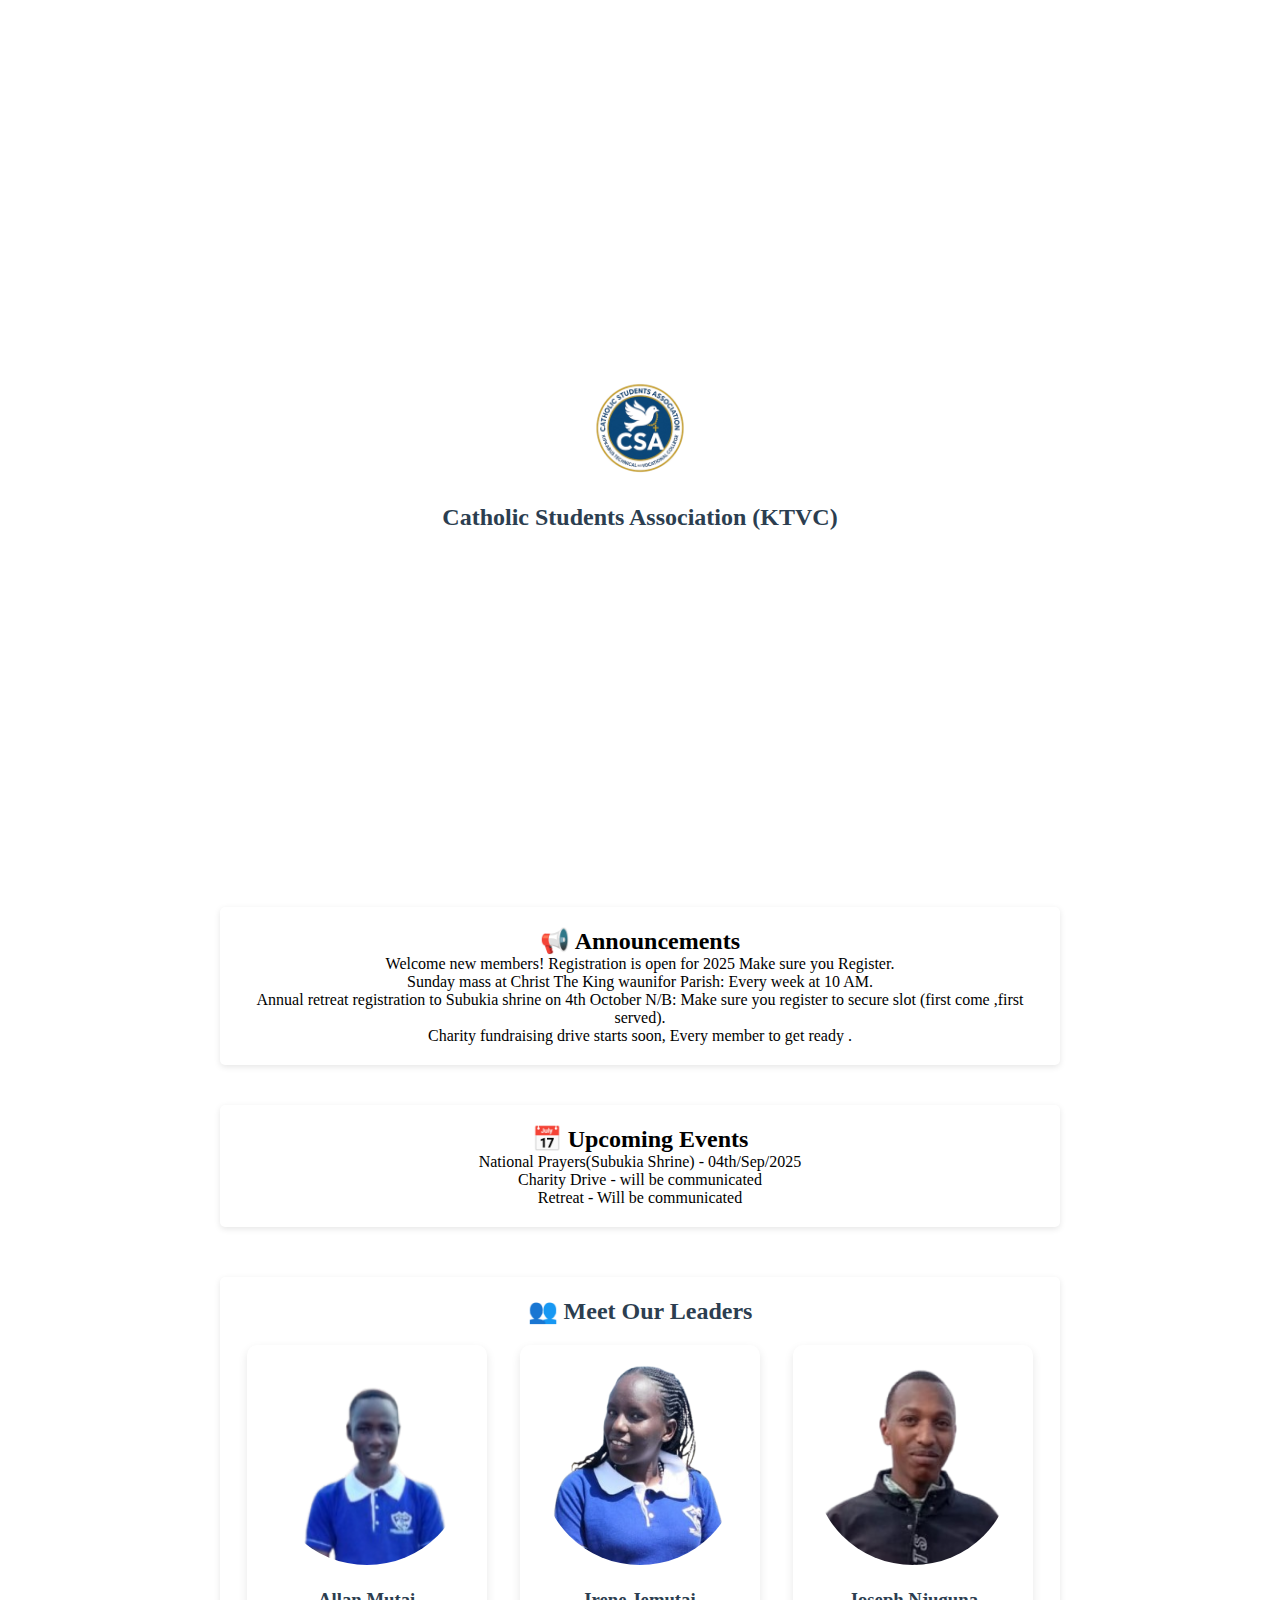
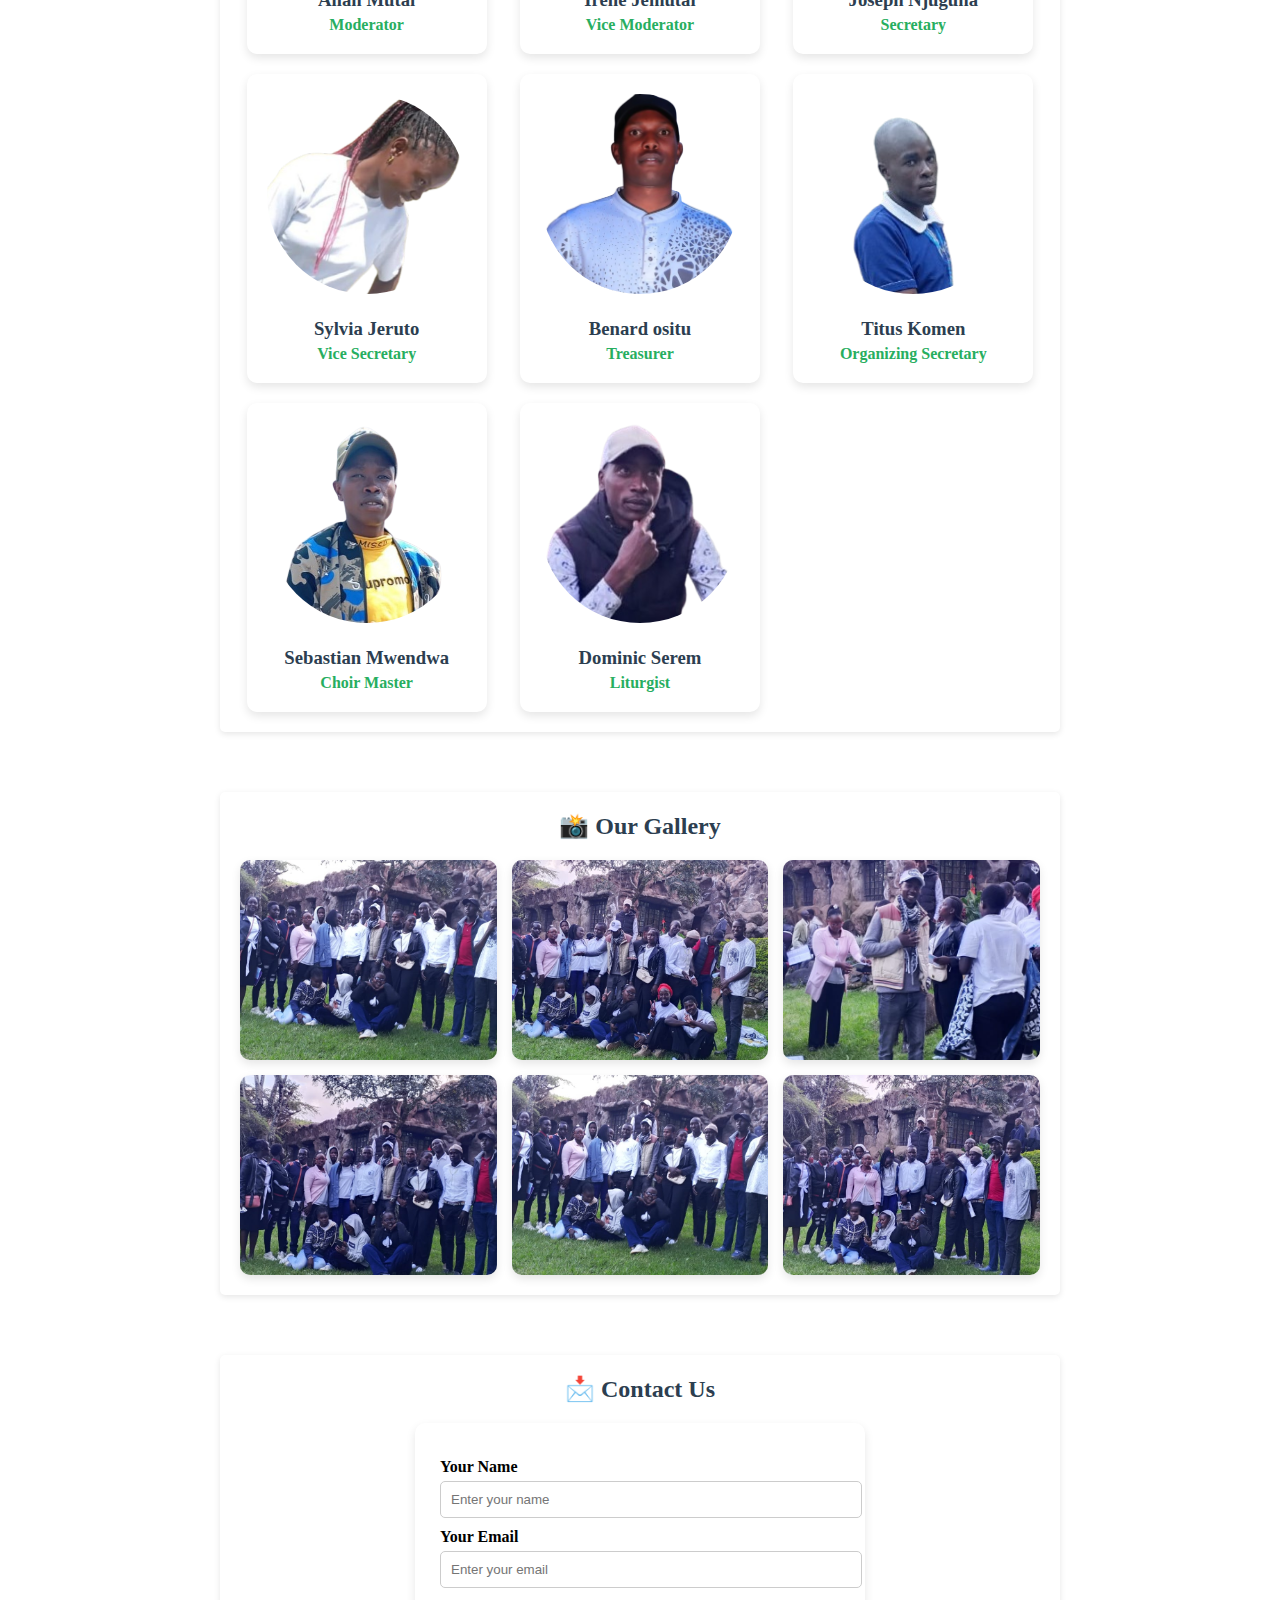
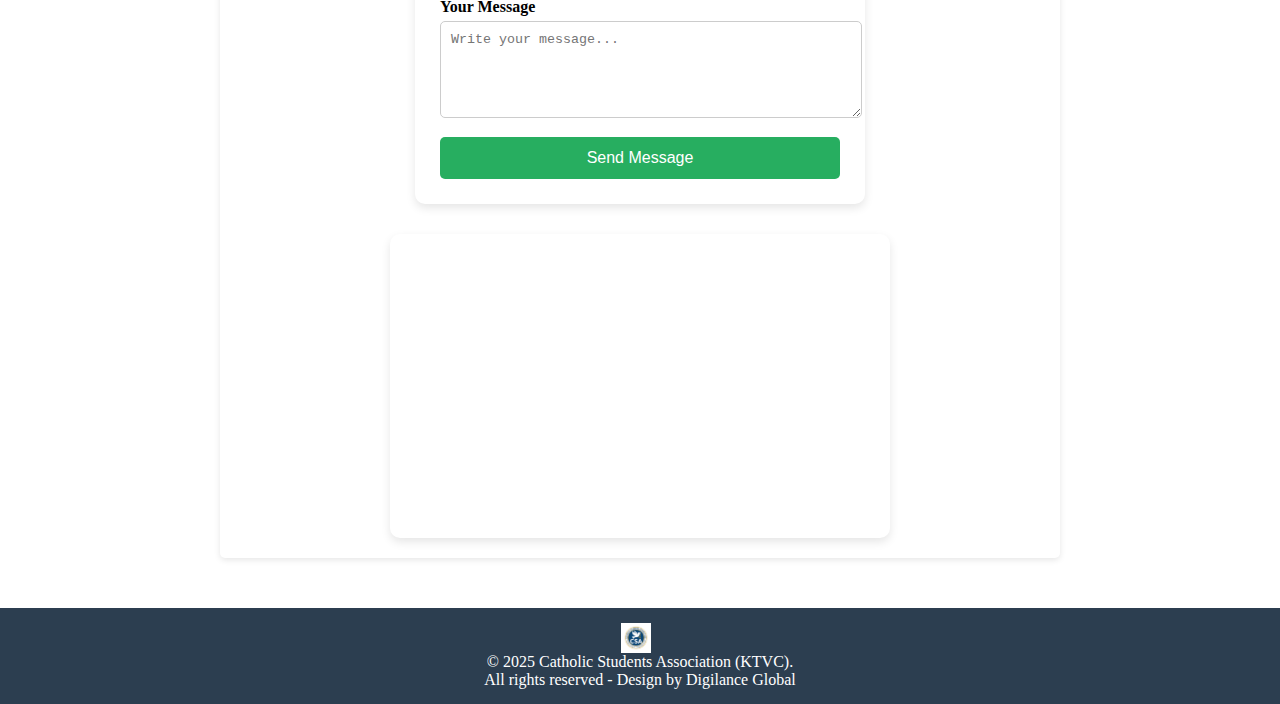
<file: index.html>
<!DOCTYPE html>
<html lang="en">
<head>
  <meta charset="UTF-8">
  <meta name="viewport" content="width=device-width, initial-scale=1.0">
  <title>Catholic Students Association (KTVC)</title>
   <!-- Favicon -->
  <link rel="icon" type="image/png" href="images/bird.png">
  <link rel="stylesheet" href="style.css">
</head>
<body>
    <!-- Splash Screen -->
<div id="splash-screen">
  <img src="images/KTVC_CSA_logo-removebg-preview (1).png" alt="CSA Logo">
  <h2>Catholic Students Association (KTVC)</h2>
</div>

  <!-- Hero Section -->
  <header class="hero">
    <div class="hero-content">
         <img src="images/KTVC_CSA_logo-removebg-preview (1).png" alt="CSA Logo" class="logo">
      <h1>Catholic Students Association (KTVC)</h1>
      <p>Faith • Unity • Service</p>
      <nav>
        <a href="index.html">Home</a>
        <a href="register.html">Join Us</a>
        <a href="dashboard.html">Dashboard</a>
      </nav>
    </div>
  </header>

  <!-- About Section -->
  <main class="home-content">
    <section id="about">
      <h2>🙏 About Us</h2>
      <p>
        The Catholic Students Association (KTVC) is a community of faith-driven students 
        committed to spiritual growth, service, and fellowship. Our mission is to 
        provide a welcoming environment where students can strengthen their 
        relationship with God, support one another, and positively impact our campus.
      </p>
      <p><strong>Mission:</strong> To nurture faith and values through prayer, 
      service, and fellowship.</p>
      <p><strong>Vision:</strong> A vibrant community of students united in Christ, 
      dedicated to leadership, charity, and lifelong discipleship.</p>
    </section>

    <!-- Announcements Section -->
    <section id="announcements">
      <h2>📢 Announcements</h2>
      <ul id="announcementList"></ul>
    </section>

    <!-- Events Section -->
    <section id="events">
      <h2>📅 Upcoming Events</h2>
      <ul id="eventList"></ul>
    </section>

    <!-- Leaders Section -->
    <section id="leaders">
      <h2>👥 Meet Our Leaders</h2>
      <div class="leader-grid">
        <div class="leader-card">
          <img src="images/Moderator.png" alt="Moderator">
          <h3>Allan Mutai</h3>
          <p>Moderator</p>
        </div>
        <div class="leader-card">
          <img src="images/V Moderator.png" alt="Vice Moderator">
          <h3>Irene Jemutai</h3>
          <p>Vice Moderator</p>
        </div>
        <div class="leader-card">
          <img src="images/Secretary.png" alt="Secretary">
          <h3>Joseph Njuguna</h3>
          <p>Secretary</p>
        </div>
        <div class="leader-card">
          <img src="images/V Sec.png" alt="v Secretary">
          <h3>Sylvia Jeruto</h3>
          <p>Vice Secretary</p>
        </div>
        <div class="leader-card">
          <img src="images/Treasurer.png" alt="Treasurer">
          <h3>Benard ositu</h3>
          <p>Treasurer</p>
        </div>
         <div class="leader-card">
          <img src="images/O Secretary.png" alt="Organizing Secretary">
          <h3>Titus Komen</h3>
          <p>Organizing Secretary</p>
        </div>
         <div class="leader-card">
          <img src="images/Choir master.png" alt="Choir Master">
          <h3>Sebastian Mwendwa</h3>
          <p>Choir Master</p>
        </div>
        <div class="leader-card">
          <img src="images/Liturgy.png" alt="Liturgist">
          <h3>Dominic Serem</h3>
          <p>Liturgist</p>
        </div>
      </div>
    </section>

    <!-- Gallery Section -->
    <section id="gallery">
      <h2>📸 Our Gallery</h2>
      <div class="gallery-grid">
        <img src="images/Event 1.jpg" alt="Event 1">
        <img src="images/Event 2.jpg" alt="Event 2">
        <img src="images/Event 3.jpg" alt="Event 3">
        <img src="images/Event 4.jpg" alt="Event 4">
        <img src="images/Event 5.jpg" alt="Event 5">
        <img src="images/Event 6.jpg" alt="Event 6">
      </div>
    </section>

    <!-- Contact Section -->
    <section id="contact">
      <h2>📩 Contact Us</h2>
      <div class="contact-container">
        <form class="contact-form">
          <label for="name">Your Name</label>
          <input type="text" id="name" placeholder="Enter your name" required>

          <label for="email">Your Email</label>
          <input type="email" id="email" placeholder="Enter your email" required>

          <label for="message">Your Message</label>
          <textarea id="message" rows="5" placeholder="Write your message..." required></textarea>

          <button type="submit">Send Message</button>
        </form>

        <div class="map-container">
          <iframe 
            src="https://www.google.com/maps/embed?pb=!1m18!1m12!1m3!1d3989.7632032101683!2d35.47387247396592!3d0.3011652640510129!2m3!1f0!2f0!3f0!3m2!1i1024!2i768!4f13.1!3m3!1m2!1s0x1780ec0733f6fbb9%3A0x7df0b273bfa37dcb!2sKipkabus%20Technical%20and%20Vocational%20College!5e0!3m2!1sen!2ske!4v1758202889032!5m2!1sen!2ske" 
            width="100%" 
            height="300" 
            style="border:0;" 
            allowfullscreen="" 
            loading="lazy">
          </iframe>
        </div>
      </div>
    </section>
  </main>

  <footer>
    <img src="images/KTVC_CSA_logo-removebg-preview (1).png" alt="CSA Logo" class="footer-logo">
    <p>© 2025 Catholic Students Association (KTVC). <br> All rights reserved - Design by Digilance Global</p>
  </footer>
  <!-- Popup Notification -->
<div id="popup-notification"></div>


  <script src="app.js"></script>
</body>
</html>
</file>
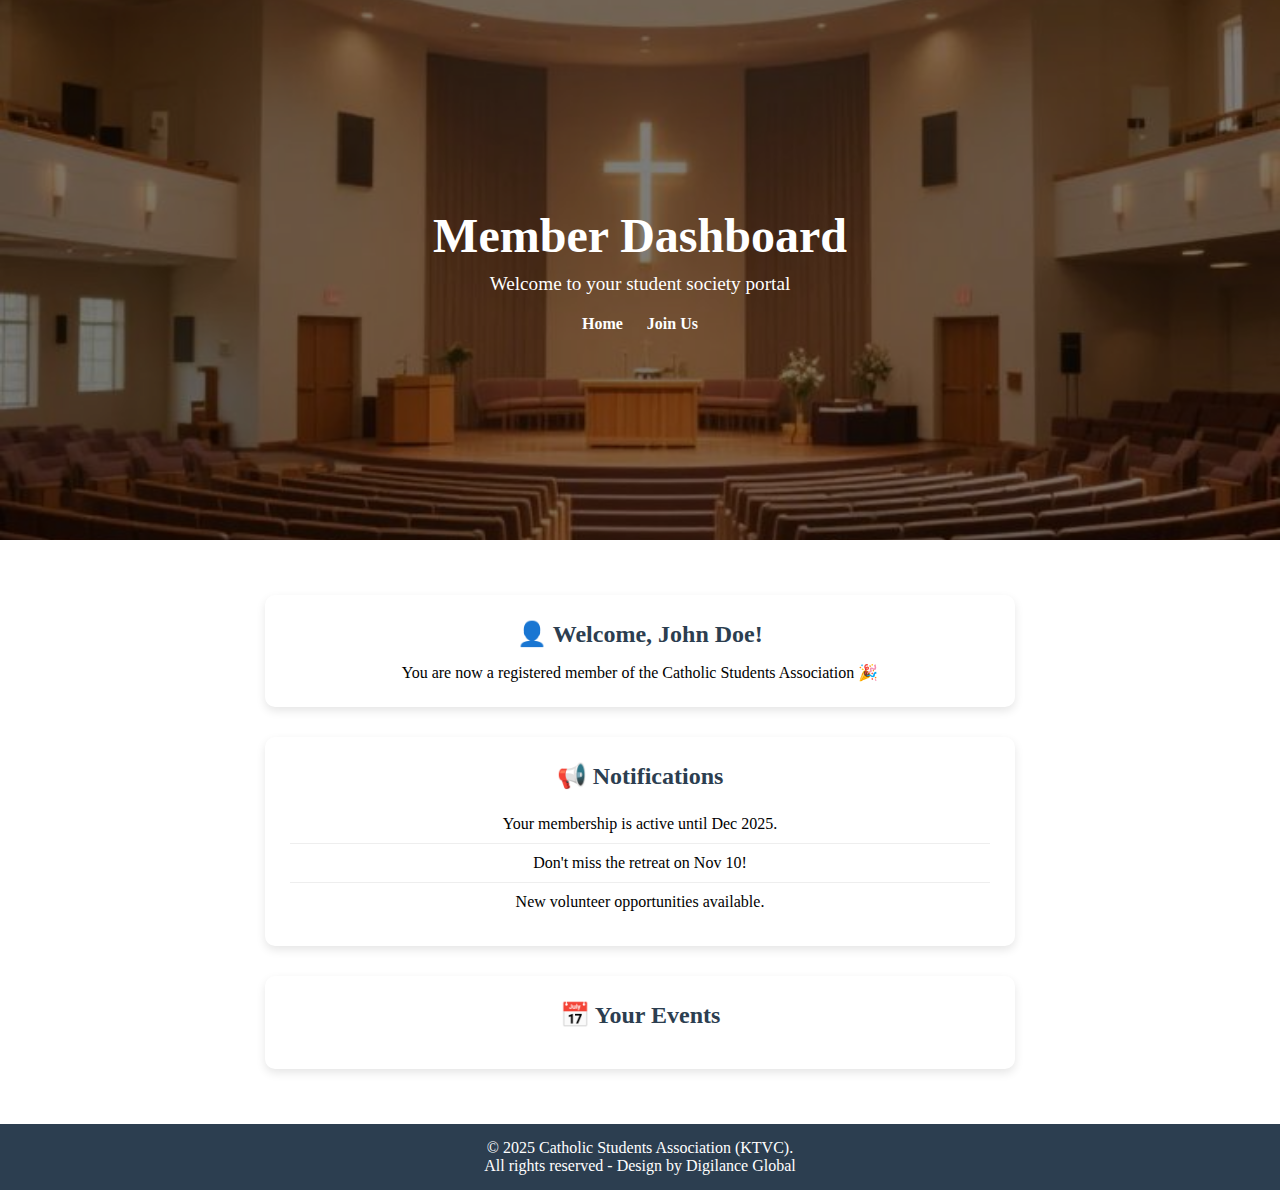
<file: dashboard.html>
<!DOCTYPE html>
<html lang="en">
<head>
  <meta charset="UTF-8">
  <meta name="viewport" content="width=device-width, initial-scale=1.0">
  <title>Member Dashboard - Catholic Students Association (KTVC)</title>
  <link rel="icon" type="image/png" href="images/bird.png">
  <link rel="stylesheet" href="style.css">
</head>
<body>
  <!-- Hero Section -->
  <header class="hero">
    <div class="hero-content">
      <h1>Member Dashboard</h1>
      <p>Welcome to your student society portal</p>
      <nav>
        <a href="index.html">Home</a>
        <a href="register.html">Join Us</a>
      </nav>
    </div>
  </header>

  <!-- Dashboard Content -->
  <main class="dashboard-section">
    <div class="dashboard-card">
      <h2>👤 Welcome, <span id="memberName">Student</span>!</h2>
      <p>You are now a registered member of the Catholic Students Association 🎉</p>
    </div>

    <div class="dashboard-card">
      <h2>📢 Notifications</h2>
      <ul id="memberNotifications">
        <!-- JS will populate -->
      </ul>
    </div>

    <div class="dashboard-card">
      <h2>📅 Your Events</h2>
      <ul id="memberEvents">
        <!-- JS will populate -->
      </ul>
    </div>
  </main>
  

  <footer>
    <p>© 2025 Catholic Students Association (KTVC). <br> All rights reserved - Design by Digilance Global</p>
  </footer></p>
  </footer>

  <script src="app.js"></script>
</body>
</html>
</file>
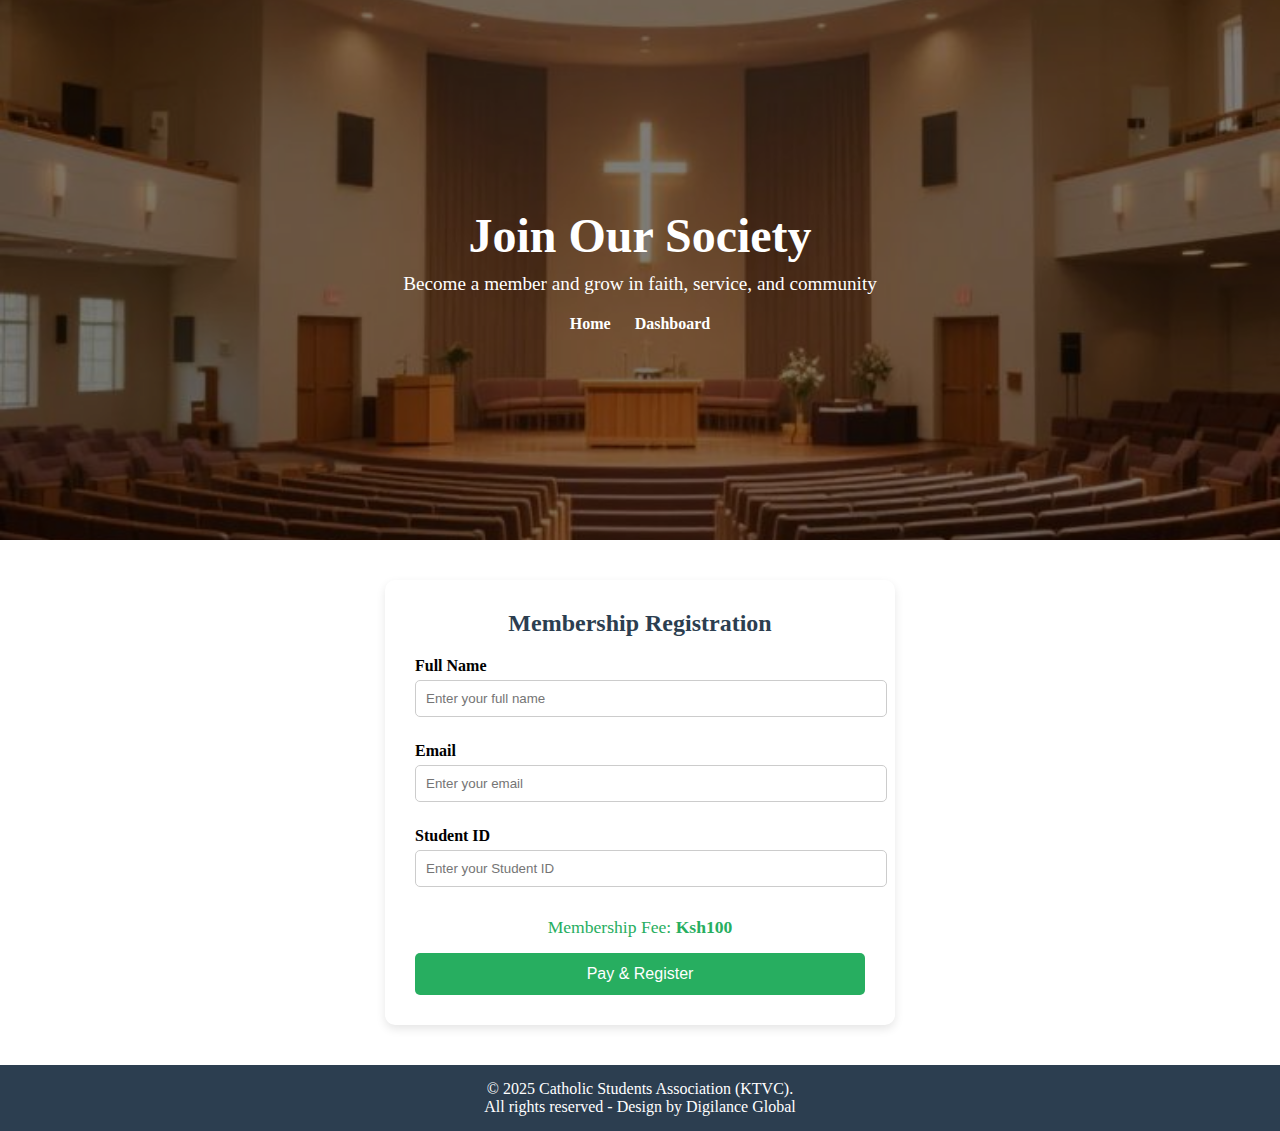
<file: register.html>
<!DOCTYPE html>
<html lang="en">
<head>
  <meta charset="UTF-8">
  <meta name="viewport" content="width=device-width, initial-scale=1.0">
  <title>Join Catholic Students Association (KTVC)</title>
  <link rel="icon" type="image/png" href="images/bird.png">
  <link rel="stylesheet" href="style.css">
</head>
<body>
  <!-- Hero Section -->
  <header class="hero">
    <div class="hero-content">
      <h1>Join Our Society</h1>
      <p>Become a member and grow in faith, service, and community</p>
      <nav>
        <a href="index.html">Home</a>
        <a href="dashboard.html">Dashboard</a>
      </nav>
    </div>
  </header>

  <!-- Registration Form -->
  <main class="join-section">
    <form id="registerForm" class="form-card">
      <h2>Membership Registration</h2>
      
      <label for="name">Full Name</label>
      <input type="text" id="name" placeholder="Enter your full name" required>

      <label for="email">Email</label>
      <input type="email" id="email" placeholder="Enter your email" required>

      <label for="studentId">Student ID</label>
      <input type="text" id="studentId" placeholder="Enter your Student ID" required>

      <p class="fee">Membership Fee: <strong>Ksh100</strong></p>

      <button type="button" id="payBtn">Pay & Register</button>
    </form>
  </main>

  <footer>
    <p>© 2025 Catholic Students Association (KTVC).<br> All rights reserved - Design by Digilance Global</p>
  </footer>
  </footer>

  <script src="app.js"></script>
</body>
</html>
</file>
<file: style.css>
/* Reset some defaults */
body, h1, h2, p, ul {
  margin: 0; padding: 0;
}
ul { list-style: none; }

/* Hero Section with Background Image */
.hero {
  background: url("images/Chapel.jpg") no-repeat center center/cover;
  height: 60vh; /* 60% of screen height */
  display: flex;
  align-items: center;
  justify-content: center;
  text-align: center;
  color: white;
  position: relative;
}

/* Dark overlay for readability */
.hero::before {
  content: "";
  position: absolute;
  top: 0; left: 0;
  width: 100%; height: 100%;
  background: rgba(0,0,0,0.5);
}

.hero-content {
  position: relative;
  z-index: 2;
}

.hero h1 {
  font-size: 3rem;
  margin-bottom: 10px;
}

.hero p {
  font-size: 1.2rem;
  margin-bottom: 20px;
}

nav a {
  color: white;
  margin: 0 10px;
  text-decoration: none;
  font-weight: bold;
}
nav a:hover {
  text-decoration: underline;
}

/* Centered content below */
.home-content {
  display: flex;
  flex-direction: column;
  align-items: center;
  padding: 30px;
}

.home-content section {
  width: 80%;
  max-width: 800px;
  background: #fff;
  margin: 20px 0;
  padding: 20px;
  border-radius: 5px;
  text-align: center;
  box-shadow: 0px 2px 6px rgba(0,0,0,0.1);
}

/* Footer */
footer {
  text-align: center;
  padding: 15px;
  background: #2c3e50;
  color: white;
}

/* Join Us Page Styles */
.join-section {
  display: flex;
  justify-content: center;
  align-items: center;
  padding: 40px;
}

.form-card {
  background: #fff;
  padding: 30px;
  border-radius: 10px;
  width: 100%;
  max-width: 450px;
  box-shadow: 0px 4px 10px rgba(0,0,0,0.1);
  text-align: center;
}

.form-card h2 {
  margin-bottom: 20px;
  color: #2c3e50;
}

.form-card label {
  display: block;
  text-align: left;
  margin: 10px 0 5px;
  font-weight: bold;
}

.form-card input {
  width: 100%;
  padding: 10px;
  margin-bottom: 15px;
  border: 1px solid #ccc;
  border-radius: 5px;
}

.form-card .fee {
  margin: 15px 0;
  font-size: 1.1rem;
  color: #27ae60;
}

.form-card button {
  width: 100%;
  background: #27ae60;
  color: white;
  padding: 12px;
  font-size: 1rem;
  border: none;
  border-radius: 5px;
  cursor: pointer;
}
.form-card button:hover {
  background: #2ecc71;
}

/* Dashboard Section */
.dashboard-section {
  display: flex;
  flex-direction: column;
  align-items: center;
  padding: 40px;
}

.dashboard-card {
  background: #fff;
  padding: 25px;
  margin: 15px 0;
  width: 90%;
  max-width: 700px;
  border-radius: 10px;
  box-shadow: 0px 4px 10px rgba(0,0,0,0.1);
  text-align: center;
}

.dashboard-card h2 {
  margin-bottom: 15px;
  color: #2c3e50;
}

.dashboard-card ul {
  list-style: none;
  padding: 0;
}

.dashboard-card ul li {
  padding: 10px;
  border-bottom: 1px solid #eee;
}

.dashboard-card ul li:last-child {
  border-bottom: none;
}

/* About Section */
#about {
  background: #fdfdfd;
  padding: 25px;
  border-radius: 8px;
  margin-bottom: 20px;
  box-shadow: 0px 2px 6px rgba(0,0,0,0.1);
}

#about h2 {
  margin-bottom: 15px;
  color: #2c3e50;
}

#about p {
  margin-bottom: 10px;
  line-height: 1.6;
  color: midnightblue;
  font-size: 16px;
  font-family: Verdana, Geneva, Tahoma, sans-serif;
}

/* Leaders Section */
#leaders {
  margin-top: 30px;
  text-align: center;
}

#leaders h2 {
  margin-bottom: 20px;
  color: #2c3e50;
}

.leader-grid {
  display: grid;
  grid-template-columns: repeat(auto-fit, minmax(200px, 1fr));
  gap: 20px;
  justify-items: center;
}

.leader-card {
  background: #fff;
  padding: 20px;
  border-radius: 10px;
  width: 200px;
  text-align: center;
  box-shadow: 0px 4px 10px rgba(0,0,0,0.1);
}

.leader-card img {
  width: 100%;
  height: 200px;
  object-fit: cover;
  border-radius: 50%;
  margin-bottom: 10px;
}

.leader-card h3 {
  margin: 10px 0 5px;
  color: #2c3e50;
}

.leader-card p {
  color: #27ae60;
  font-weight: bold;
}

/* Gallery Section */
#gallery {
  margin-top: 40px;
  text-align: center;
}

#gallery h2 {
  margin-bottom: 20px;
  color: #2c3e50;
}

.gallery-grid {
  display: grid;
  grid-template-columns: repeat(auto-fit, minmax(220px, 1fr));
  gap: 15px;
  justify-items: center;
}

.gallery-grid img {
  width: 100%;
  max-width: 300px;
  height: 200px;
  object-fit: cover;
  border-radius: 10px;
  box-shadow: 0px 4px 10px rgba(0,0,0,0.1);
  transition: transform 0.3s ease;
}

.gallery-grid img:hover {
  transform: scale(1.05);
}

/* Contact Section */
#contact {
  margin-top: 40px;
  text-align: center;
}

#contact h2 {
  margin-bottom: 20px;
  color: #2c3e50;
}

.contact-container {
  display: flex;
  flex-wrap: wrap;
  justify-content: center;
  gap: 30px;
  margin-top: 20px;
}

.contact-form {
  background: #fff;
  padding: 25px;
  border-radius: 10px;
  width: 100%;
  max-width: 400px;
  box-shadow: 0px 4px 10px rgba(0,0,0,0.1);
  text-align: left;
}

.contact-form label {
  display: block;
  margin-top: 10px;
  font-weight: bold;
}

.contact-form input,
.contact-form textarea {
  width: 100%;
  padding: 10px;
  margin-top: 5px;
  border: 1px solid #ccc;
  border-radius: 5px;
}

.contact-form button {
  margin-top: 15px;
  width: 100%;
  background: #27ae60;
  color: white;
  padding: 12px;
  font-size: 1rem;
  border: none;
  border-radius: 5px;
  cursor: pointer;
}
.contact-form button:hover {
  background: #2ecc71;
}

.map-container {
  width: 100%;
  max-width: 500px;
  border-radius: 10px;
  overflow: hidden;
  box-shadow: 0px 4px 10px rgba(0,0,0,0.1);
}

/* Logo Styling */
.logo {
  width: 80px;
  height: 80px;
  object-fit: contain;
  margin-bottom: 10px;
}

.footer-logo {
  width: 30px;
  height: 30px;
  vertical-align: middle;
  margin-right: 8px;
}

/* Splash Screen */
#splash-screen {
  position: fixed;
  top: 0;
  left: 0;
  width: 100%;
  height: 100%;
  background: white;
  display: flex;
  flex-direction: column;
  justify-content: center;
  align-items: center;
  z-index: 9999;
  animation: fadeOut 1s ease forwards;
  animation-delay: 2.5s; /* stays for 2.5s then fades */
}

#splash-screen img {
  width: 120px;
  height: 120px;
  margin-bottom: 15px;
  animation: zoomIn 1.5s ease;
}

#splash-screen h2 {
  font-size: 1.5rem;
  color: #2c3e50;
  animation: fadeIn 2s ease;
}

/* Fade out effect */
@keyframes fadeOut {
  to { opacity: 0; visibility: hidden; }
}

/* Zoom-in effect */
@keyframes zoomIn {
  from { transform: scale(0.8); opacity: 0; }
  to { transform: scale(1); opacity: 1; }
}

/* Fade-in text */
@keyframes fadeIn {
  from { opacity: 0; }
  to { opacity: 1; }
}
</file>
